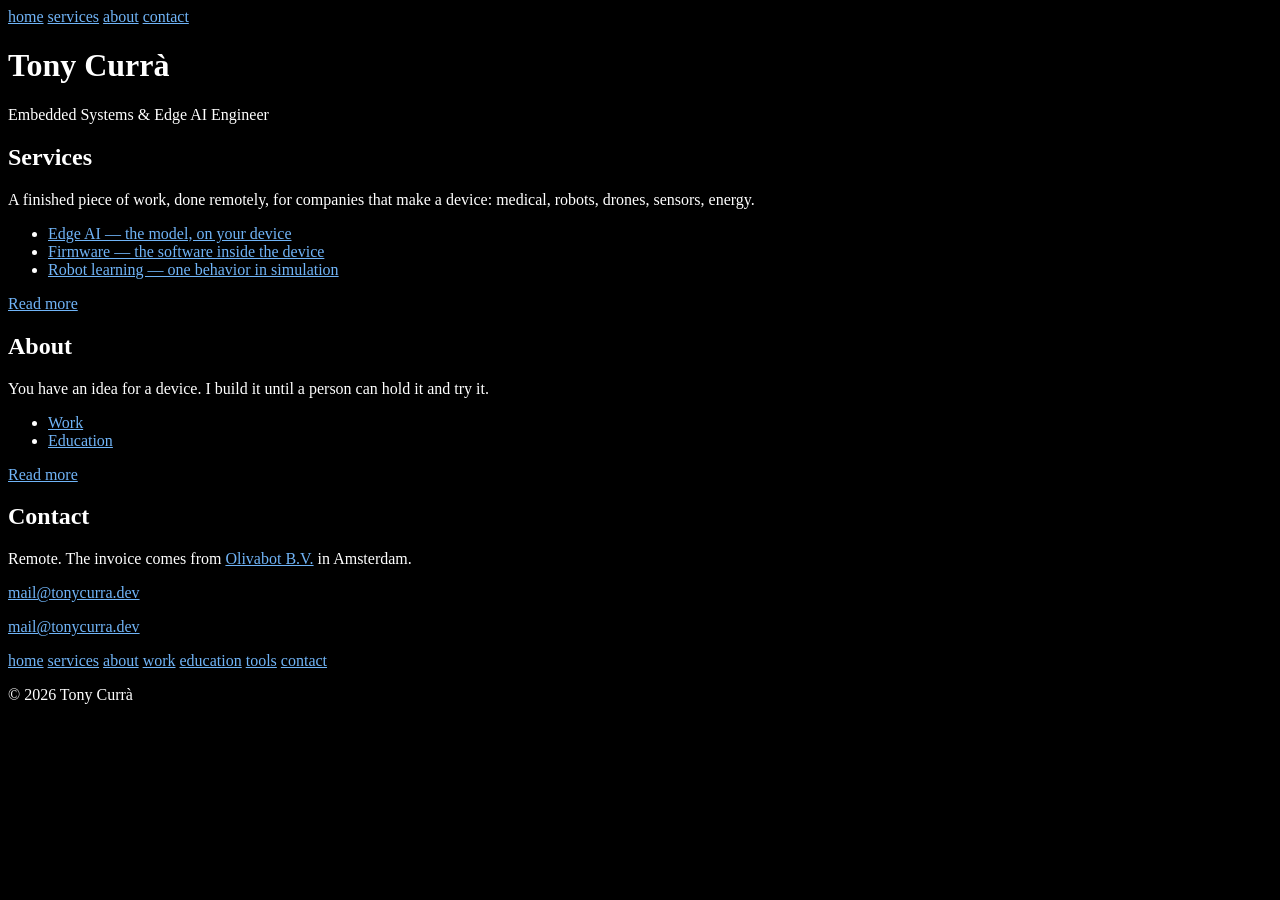
<file: index.html>
<!DOCTYPE html>
<html lang="en">
<head>
  <meta charset="utf-8">
  <title>Tony Currà — Edge AI, firmware, robot learning</title>
  <meta name="description" content="Remote edge AI, firmware, and robot learning. Invoiced by Olivabot B.V. in Amsterdam. Email mail@tonycurra.dev.">
  <meta name="viewport" content="width=device-width, initial-scale=1.0">
  <link rel="stylesheet" href="styles.css">
</head>
<body>
  <nav>
    <a href="/" aria-current="page">home</a>
    <a href="services.html">services</a>
    <a href="about.html">about</a>
    <a href="contact.html">contact</a>
  </nav>

  <header>
    <h1>Tony Currà</h1>
    <p class="tagline">Embedded Systems &amp; Edge AI Engineer</p>
  </header>

  <main>
    <section>
      <h2>Services</h2>
      <p>A finished piece of work, done remotely, for companies that make a device: medical, robots, drones, sensors, energy.</p>
      <ul class="work-list">
        <li><a href="services.html#edge-ai">Edge AI — the model, on your device</a></li>
        <li><a href="services.html#firmware">Firmware — the software inside the device</a></li>
        <li><a href="services.html#robot-learning">Robot learning — one behavior in simulation</a></li>
      </ul>
      <p class="more"><a href="services.html">Read more</a></p>
    </section>

    <section>
      <h2>About</h2>
      <p>You have an idea for a device. I build it until a person can hold it and try it.</p>
      <ul class="work-list">
        <li><a href="work/">Work</a></li>
        <li><a href="education.html">Education</a></li>
      </ul>
      <p class="more"><a href="about.html">Read more</a></p>
    </section>

    <section>
      <h2>Contact</h2>
      <p>Remote. The invoice comes from <a href="https://olivabot.com">Olivabot B.V.</a> in Amsterdam.</p>
      <p><a href="mailto:mail@tonycurra.dev?subject=Project">mail@tonycurra.dev</a></p>
    </section>
  </main>

  <footer>
    <p><a href="mailto:mail@tonycurra.dev">mail@tonycurra.dev</a></p>
    <p class="sitemap">
      <a href="/">home</a>
      <a href="services.html">services</a>
      <a href="about.html">about</a>
      <a href="work/">work</a>
      <a href="education.html">education</a>
      <a href="tools/">tools</a>
      <a href="contact.html">contact</a>
    </p>
    <p>&copy; 2026 Tony Currà</p>
  </footer>
</body>
</html>
</file>
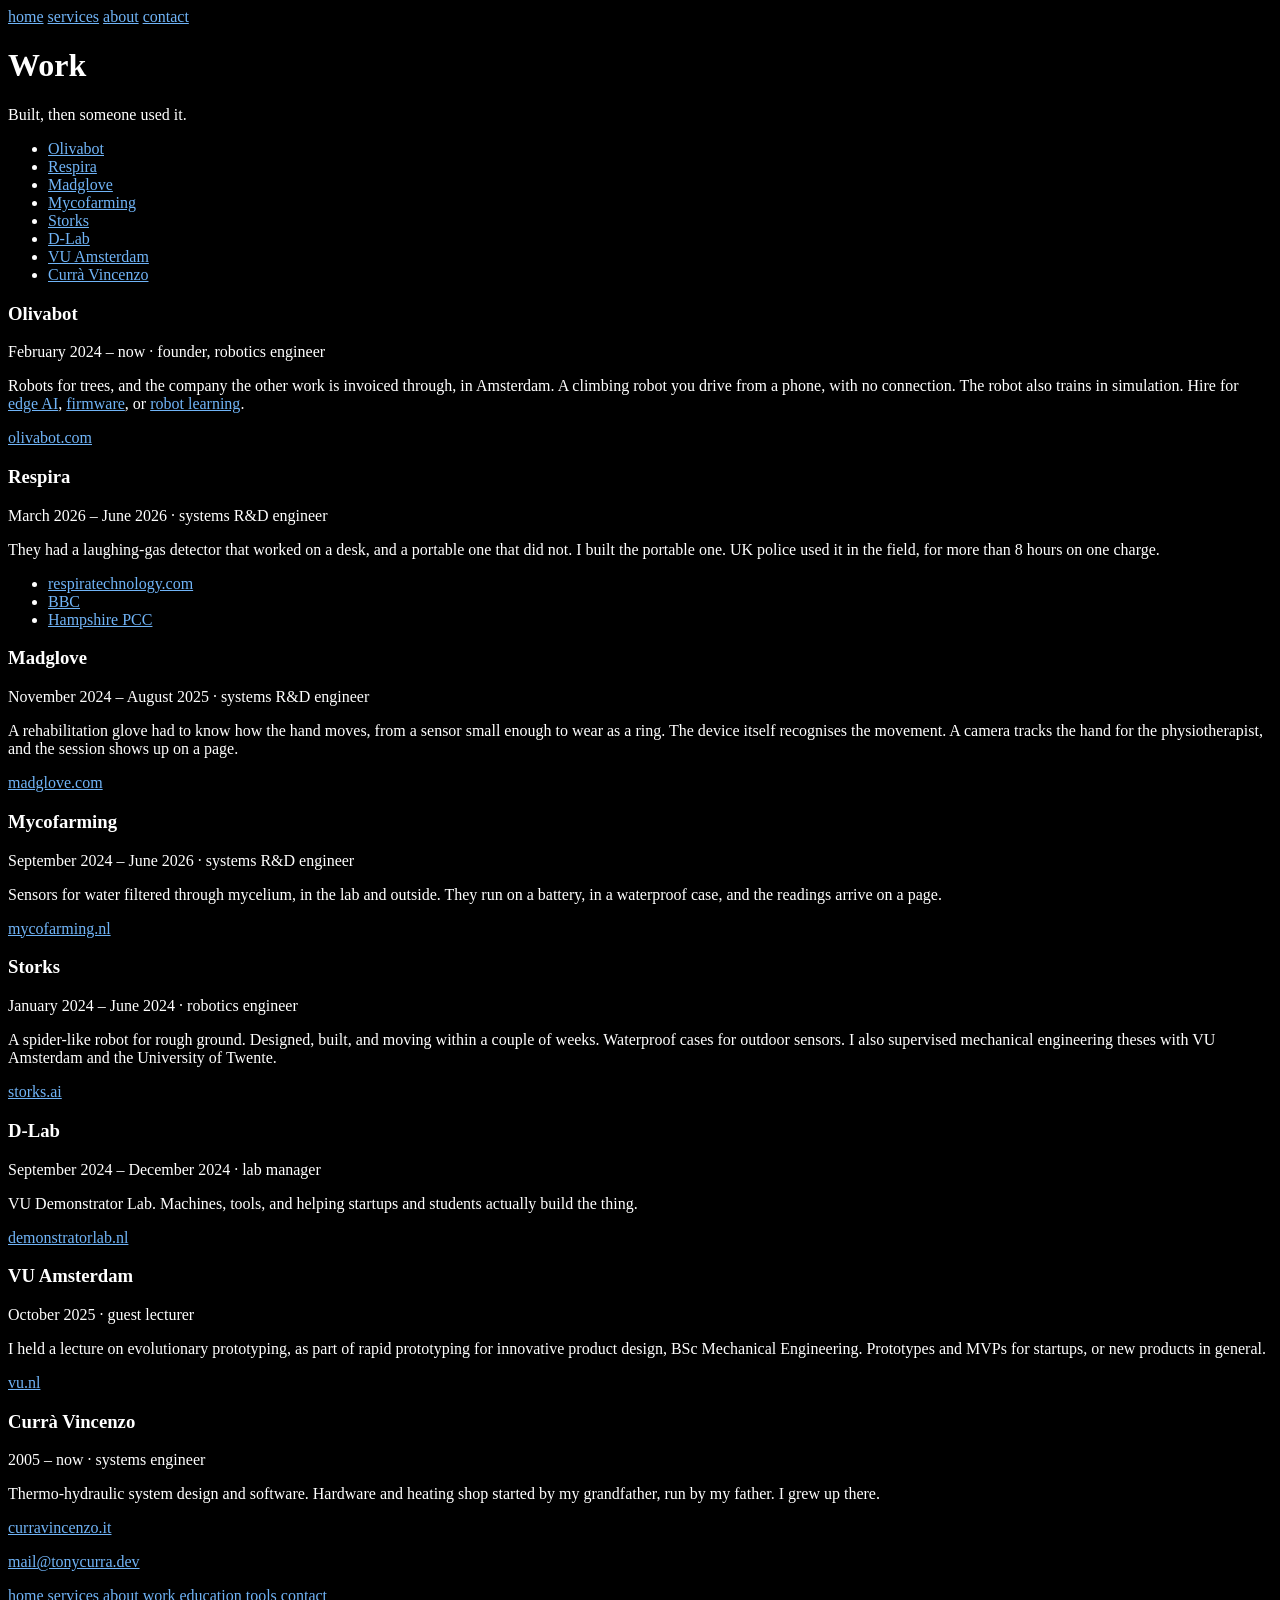
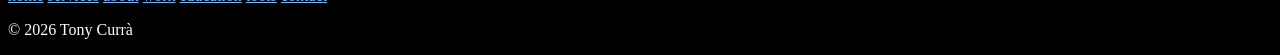
<file: work/index.html>
<!DOCTYPE html>
<html lang="en">
<head>
  <meta charset="utf-8">
  <title>Work — Tony Currà</title>
  <meta name="description" content="Recent work: Olivabot, Respira, Madglove, Mycofarming, Storks, D-Lab, VU, Currà Vincenzo.">
  <meta name="viewport" content="width=device-width, initial-scale=1.0">
  <link rel="stylesheet" href="../styles.css">
</head>
<body>
  <nav>
    <a href="../">home</a>
    <a href="../services.html">services</a>
    <a href="../about.html">about</a>
    <a href="../contact.html">contact</a>
  </nav>

  <header>
    <h1>Work</h1>
    <p class="tagline">Built, then someone used it.</p>
  </header>

  <main>
    <ul class="work-list">
      <li><a href="#olivabot">Olivabot</a></li>
      <li><a href="#respira">Respira</a></li>
      <li><a href="#madglove">Madglove</a></li>
      <li><a href="#mycofarming">Mycofarming</a></li>
      <li><a href="#storks">Storks</a></li>
      <li><a href="#dlab">D-Lab</a></li>
      <li><a href="#vu">VU Amsterdam</a></li>
      <li><a href="#curra-vincenzo">Currà Vincenzo</a></li>
    </ul>

    <article class="job">
      <h3 id="olivabot">Olivabot</h3>
      <p class="meta">February 2024 – now · founder, robotics engineer</p>
      <p>Robots for trees, and the company the other work is invoiced through, in Amsterdam. A climbing robot you drive from a phone, with no connection. The robot also trains in simulation. Hire for <a href="https://olivabot.com/en/services/edge-ai.html">edge AI</a>, <a href="https://olivabot.com/en/services/firmware.html">firmware</a>, or <a href="https://olivabot.com/en/services/robot-learning.html">robot learning</a>.</p>
      <p><a href="https://olivabot.com">olivabot.com</a></p>
    </article>

    <article class="job">
      <h3 id="respira">Respira</h3>
      <p class="meta">March 2026 – June 2026 · systems R&amp;D engineer</p>
      <p>They had a laughing-gas detector that worked on a desk, and a portable one that did not. I built the portable one. UK police used it in the field, for more than 8 hours on one charge.</p>
      <ul>
        <li><a href="https://www.respiratechnology.com">respiratechnology.com</a></li>
        <li><a href="https://www.bbc.com/news/articles/c3r24qpezvzo">BBC</a></li>
        <li><a href="https://www.hampshire-pcc.gov.uk/pcc-proud-to-see-hampshire-host-worlds-first-laughing-gas-breathalyser-trial">Hampshire PCC</a></li>
      </ul>
    </article>

    <article class="job">
      <h3 id="madglove">Madglove</h3>
      <p class="meta">November 2024 – August 2025 · systems R&amp;D engineer</p>
      <p>A rehabilitation glove had to know how the hand moves, from a sensor small enough to wear as a ring. The device itself recognises the movement. A camera tracks the hand for the physiotherapist, and the session shows up on a page.</p>
      <p><a href="https://www.madglove.com">madglove.com</a></p>
    </article>

    <article class="job">
      <h3 id="mycofarming">Mycofarming</h3>
      <p class="meta">September 2024 – June 2026 · systems R&amp;D engineer</p>
      <p>Sensors for water filtered through mycelium, in the lab and outside. They run on a battery, in a waterproof case, and the readings arrive on a page.</p>
      <p><a href="https://www.mycofarming.nl">mycofarming.nl</a></p>
    </article>

    <article class="job">
      <h3 id="storks">Storks</h3>
      <p class="meta">January 2024 – June 2024 · robotics engineer</p>
      <p>A spider-like robot for rough ground. Designed, built, and moving within a couple of weeks. Waterproof cases for outdoor sensors. I also supervised mechanical engineering theses with VU Amsterdam and the University of Twente.</p>
      <p><a href="https://storks.ai">storks.ai</a></p>
    </article>

    <article class="job">
      <h3 id="dlab">D-Lab</h3>
      <p class="meta">September 2024 – December 2024 · lab manager</p>
      <p>VU Demonstrator Lab. Machines, tools, and helping startups and students actually build the thing.</p>
      <p><a href="https://www.demonstratorlab.nl">demonstratorlab.nl</a></p>
    </article>

    <article class="job">
      <h3 id="vu">VU Amsterdam</h3>
      <p class="meta">October 2025 · guest lecturer</p>
      <p>I held a lecture on evolutionary prototyping, as part of rapid prototyping for innovative product design, BSc Mechanical Engineering. Prototypes and MVPs for startups, or new products in general.</p>
      <p><a href="https://vu.nl/en">vu.nl</a></p>
    </article>

    <article class="job">
      <h3 id="curra-vincenzo">Currà Vincenzo</h3>
      <p class="meta">2005 – now · systems engineer</p>
      <p>Thermo-hydraulic system design and software. Hardware and heating shop started by my grandfather, run by my father. I grew up there.</p>
      <p><a href="https://curravincenzo.it">curravincenzo.it</a></p>
    </article>
  </main>

  <footer>
    <p><a href="mailto:mail@tonycurra.dev">mail@tonycurra.dev</a></p>
    <p class="sitemap">
      <a href="../">home</a>
      <a href="../services.html">services</a>
      <a href="../about.html">about</a>
      <a href="./">work</a>
      <a href="../education.html">education</a>
      <a href="../tools/">tools</a>
      <a href="../contact.html">contact</a>
    </p>
    <p>&copy; 2026 Tony Currà</p>
  </footer>
</body>
</html>
</file>
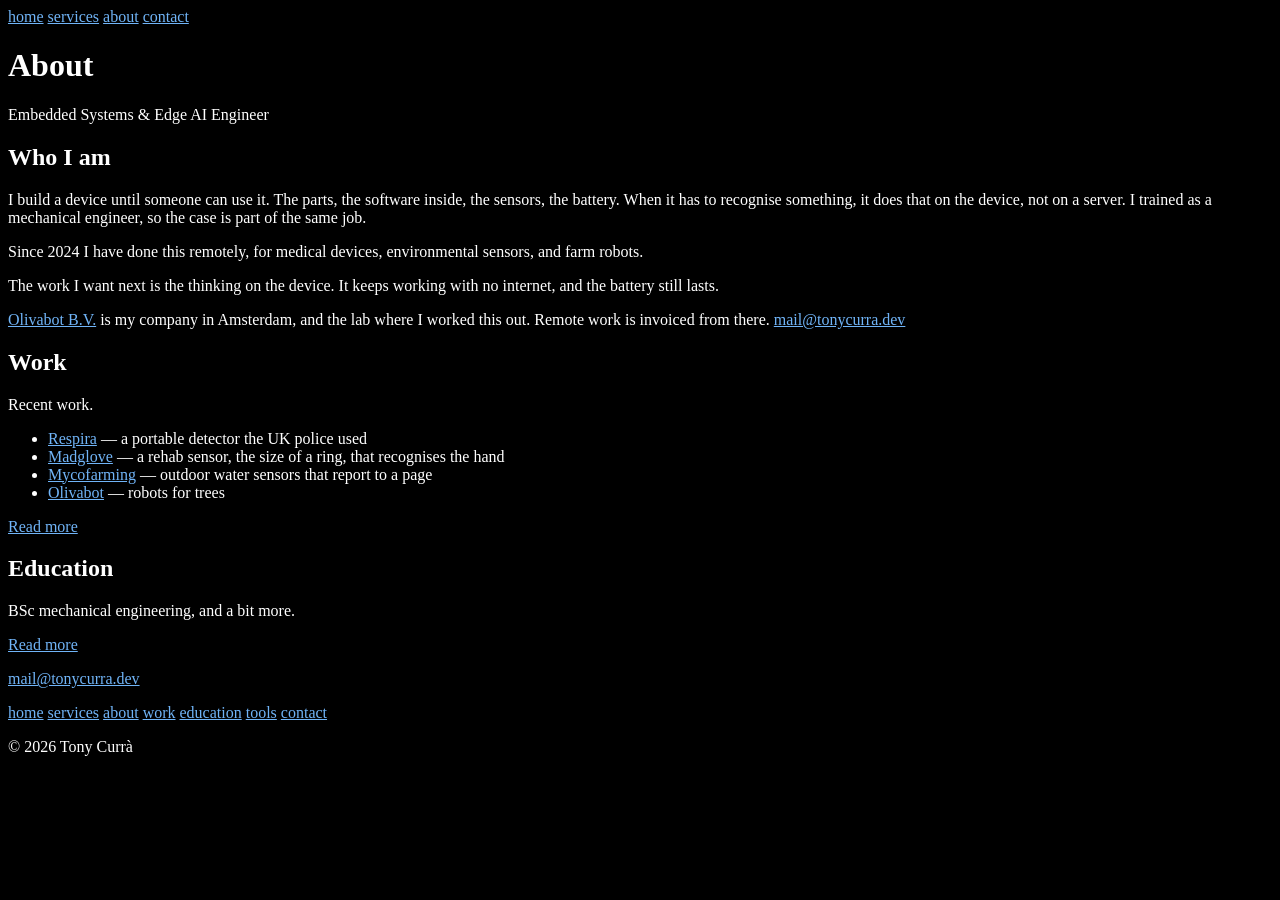
<file: about.html>
<!DOCTYPE html>
<html lang="en">
<head>
  <meta charset="utf-8">
  <title>About — Tony Currà</title>
  <meta name="description" content="I build a device until someone can use it. The parts, the software inside, the battery, and the thinking on the device.">
  <meta name="viewport" content="width=device-width, initial-scale=1.0">
  <link rel="stylesheet" href="styles.css">
</head>
<body>
  <nav>
    <a href="/">home</a>
    <a href="services.html">services</a>
    <a href="about.html" aria-current="page">about</a>
    <a href="contact.html">contact</a>
  </nav>

  <header>
    <h1>About</h1>
    <p class="tagline">Embedded Systems &amp; Edge AI Engineer</p>
  </header>

  <main>
    <section>
      <h2 id="who">Who I am</h2>
      <p>I build a device until someone can use it. The parts, the software inside, the sensors, the battery. When it has to recognise something, it does that on the device, not on a server. I trained as a mechanical engineer, so the case is part of the same job.</p>
      <p>Since 2024 I have done this remotely, for medical devices, environmental sensors, and farm robots.</p>
      <p>The work I want next is the thinking on the device. It keeps working with no internet, and the battery still lasts.</p>
      <p><a href="https://olivabot.com">Olivabot B.V.</a> is my company in Amsterdam, and the lab where I worked this out. Remote work is invoiced from there. <a href="mailto:mail@tonycurra.dev">mail@tonycurra.dev</a></p>
    </section>

    <section>
      <h2>Work</h2>
      <p class="tagline">Recent work.</p>
      <ul class="work-list">
        <li><a href="work/#respira">Respira</a> — a portable detector the UK police used</li>
        <li><a href="work/#madglove">Madglove</a> — a rehab sensor, the size of a ring, that recognises the hand</li>
        <li><a href="work/#mycofarming">Mycofarming</a> — outdoor water sensors that report to a page</li>
        <li><a href="work/#olivabot">Olivabot</a> — robots for trees</li>
      </ul>
      <p class="more"><a href="work/">Read more</a></p>
    </section>

    <section>
      <h2>Education</h2>
      <p>BSc mechanical engineering, and a bit more.</p>
      <p class="more"><a href="education.html">Read more</a></p>
    </section>
  </main>

  <footer>
    <p><a href="mailto:mail@tonycurra.dev">mail@tonycurra.dev</a></p>
    <p class="sitemap">
      <a href="/">home</a>
      <a href="services.html">services</a>
      <a href="about.html">about</a>
      <a href="work/">work</a>
      <a href="education.html">education</a>
      <a href="tools/">tools</a>
      <a href="contact.html">contact</a>
    </p>
    <p>&copy; 2026 Tony Currà</p>
  </footer>
</body>
</html>
</file>
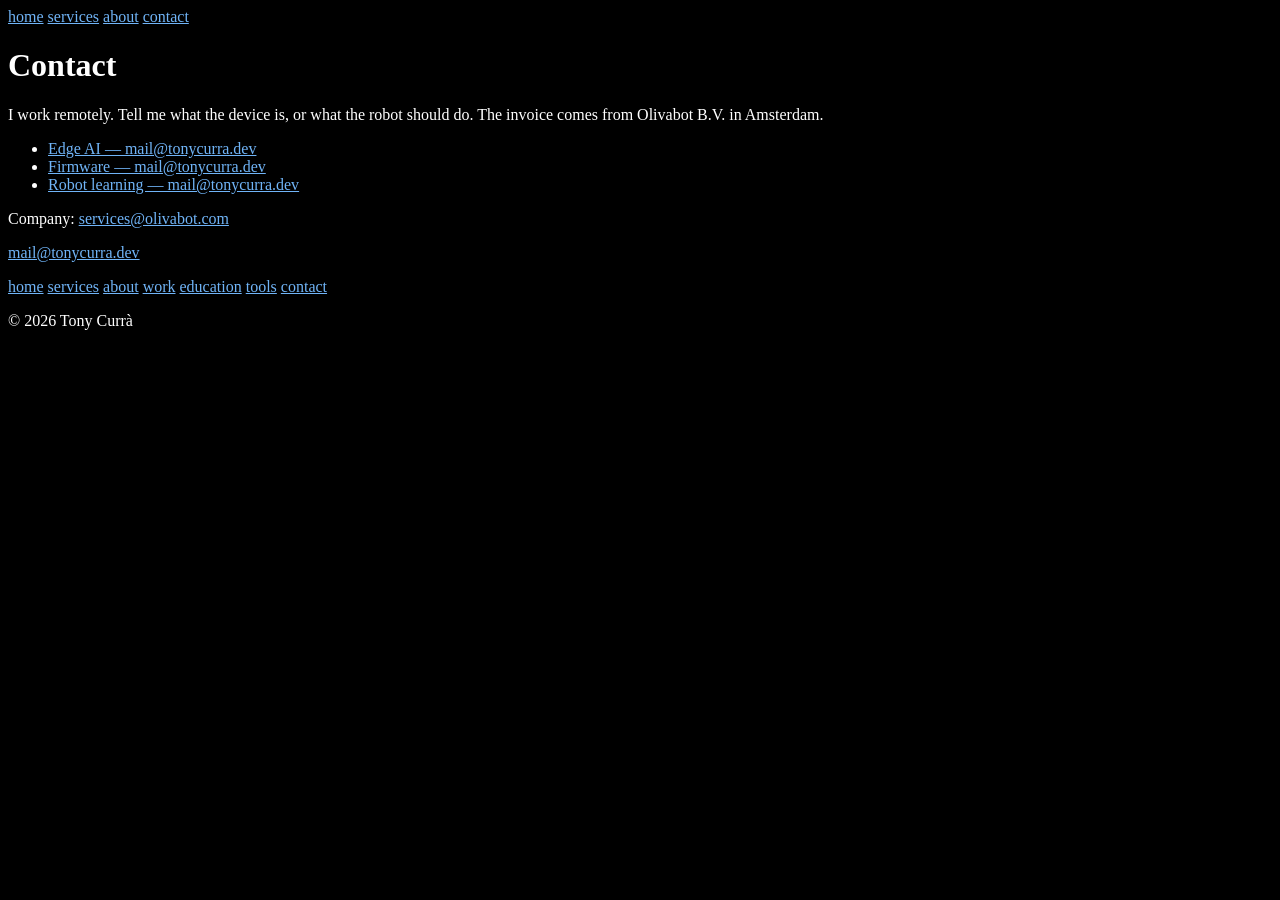
<file: contact.html>
<!DOCTYPE html>
<html lang="en">
<head>
  <meta charset="utf-8">
  <title>Contact — Tony Currà — mail@tonycurra.dev</title>
  <meta name="description" content="Email mail@tonycurra.dev about edge AI, firmware, or robot learning. Invoiced by Olivabot B.V. in Amsterdam.">
  <meta name="viewport" content="width=device-width, initial-scale=1.0">
  <link rel="stylesheet" href="styles.css">
</head>
<body>
  <nav>
    <a href="/">home</a>
    <a href="services.html">services</a>
    <a href="about.html">about</a>
    <a href="contact.html" aria-current="page">contact</a>
  </nav>

  <header>
    <h1>Contact</h1>
  </header>

  <main>
    <p>I work remotely. Tell me what the device is, or what the robot should do. The invoice comes from Olivabot B.V. in Amsterdam.</p>
    <ul class="work-list">
      <li><a href="mailto:mail@tonycurra.dev?subject=Edge%20AI">Edge AI — mail@tonycurra.dev</a></li>
      <li><a href="mailto:mail@tonycurra.dev?subject=Firmware">Firmware — mail@tonycurra.dev</a></li>
      <li><a href="mailto:mail@tonycurra.dev?subject=Robot%20learning">Robot learning — mail@tonycurra.dev</a></li>
    </ul>
    <p>Company: <a href="mailto:services@olivabot.com">services@olivabot.com</a></p>
  </main>

  <footer>
    <p><a href="mailto:mail@tonycurra.dev">mail@tonycurra.dev</a></p>
    <p class="sitemap">
      <a href="/">home</a>
      <a href="services.html">services</a>
      <a href="about.html">about</a>
      <a href="work/">work</a>
      <a href="education.html">education</a>
      <a href="tools/">tools</a>
      <a href="contact.html">contact</a>
    </p>
    <p>&copy; 2026 Tony Currà</p>
  </footer>
</body>
</html>
</file>
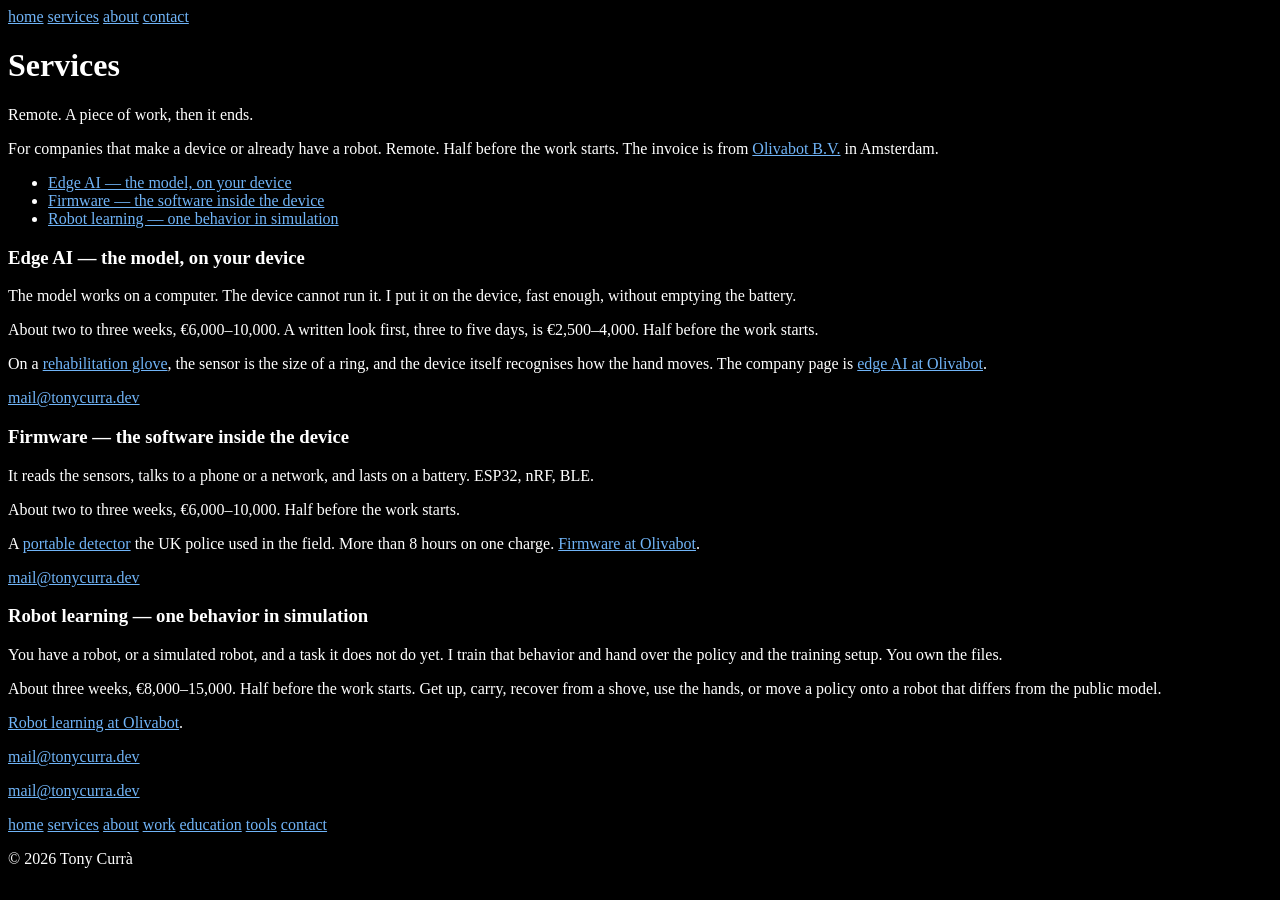
<file: services.html>
<!DOCTYPE html>
<html lang="en">
<head>
  <meta charset="utf-8">
  <title>Edge AI, firmware, robot learning — Tony Currà</title>
  <meta name="description" content="Remote edge AI and firmware, €6,000–10,000. Robot learning in simulation, €8,000–15,000. Email mail@tonycurra.dev. Invoiced by Olivabot B.V. in Amsterdam.">
  <meta name="viewport" content="width=device-width, initial-scale=1.0">
  <link rel="stylesheet" href="styles.css">
</head>
<body>
  <nav>
    <a href="/">home</a>
    <a href="services.html" aria-current="page">services</a>
    <a href="about.html">about</a>
    <a href="contact.html">contact</a>
  </nav>

  <header>
    <h1>Services</h1>
    <p class="tagline">Remote. A piece of work, then it ends.</p>
    <p>For companies that make a device or already have a robot. Remote. Half before the work starts. The invoice is from <a href="https://olivabot.com">Olivabot B.V.</a> in Amsterdam.</p>
  </header>

  <main>
    <ul class="work-list">
      <li><a href="#edge-ai">Edge AI — the model, on your device</a></li>
      <li><a href="#firmware">Firmware — the software inside the device</a></li>
      <li><a href="#robot-learning">Robot learning — one behavior in simulation</a></li>
    </ul>

    <article class="job">
      <h3 id="edge-ai">Edge AI — the model, on your device</h3>
      <p>The model works on a computer. The device cannot run it. I put it on the device, fast enough, without emptying the battery.</p>
      <p>About two to three weeks, €6,000–10,000. A written look first, three to five days, is €2,500–4,000. Half before the work starts.</p>
      <p>On a <a href="work/#madglove">rehabilitation glove</a>, the sensor is the size of a ring, and the device itself recognises how the hand moves. The company page is <a href="https://olivabot.com/en/services/edge-ai.html">edge AI at Olivabot</a>.</p>
      <p><a href="mailto:mail@tonycurra.dev?subject=Edge%20AI">mail@tonycurra.dev</a></p>
    </article>

    <article class="job">
      <h3 id="firmware">Firmware — the software inside the device</h3>
      <p>It reads the sensors, talks to a phone or a network, and lasts on a battery. ESP32, nRF, BLE.</p>
      <p>About two to three weeks, €6,000–10,000. Half before the work starts.</p>
      <p>A <a href="work/#respira">portable detector</a> the UK police used in the field. More than 8 hours on one charge. <a href="https://olivabot.com/en/services/firmware.html">Firmware at Olivabot</a>.</p>
      <p><a href="mailto:mail@tonycurra.dev?subject=Firmware">mail@tonycurra.dev</a></p>
    </article>

    <article class="job">
      <h3 id="robot-learning">Robot learning — one behavior in simulation</h3>
      <p>You have a robot, or a simulated robot, and a task it does not do yet. I train that behavior and hand over the policy and the training setup. You own the files.</p>
      <p>About three weeks, €8,000–15,000. Half before the work starts. Get up, carry, recover from a shove, use the hands, or move a policy onto a robot that differs from the public model.</p>
      <p><a href="https://olivabot.com/en/services/robot-learning.html">Robot learning at Olivabot</a>.</p>
      <p><a href="mailto:mail@tonycurra.dev?subject=Robot%20learning">mail@tonycurra.dev</a></p>
    </article>
  </main>

  <footer>
    <p><a href="mailto:mail@tonycurra.dev">mail@tonycurra.dev</a></p>
    <p class="sitemap">
      <a href="/">home</a>
      <a href="services.html">services</a>
      <a href="about.html">about</a>
      <a href="work/">work</a>
      <a href="education.html">education</a>
      <a href="tools/">tools</a>
      <a href="contact.html">contact</a>
    </p>
    <p>&copy; 2026 Tony Currà</p>
  </footer>
</body>
</html>
</file>
<file: styles.css>
/* Styles */
body {
	background-color: #000000;
	color: #ffffff;
}

a {
	color: #70b4f7;
	text-decoration: underline; 
}
</file>
